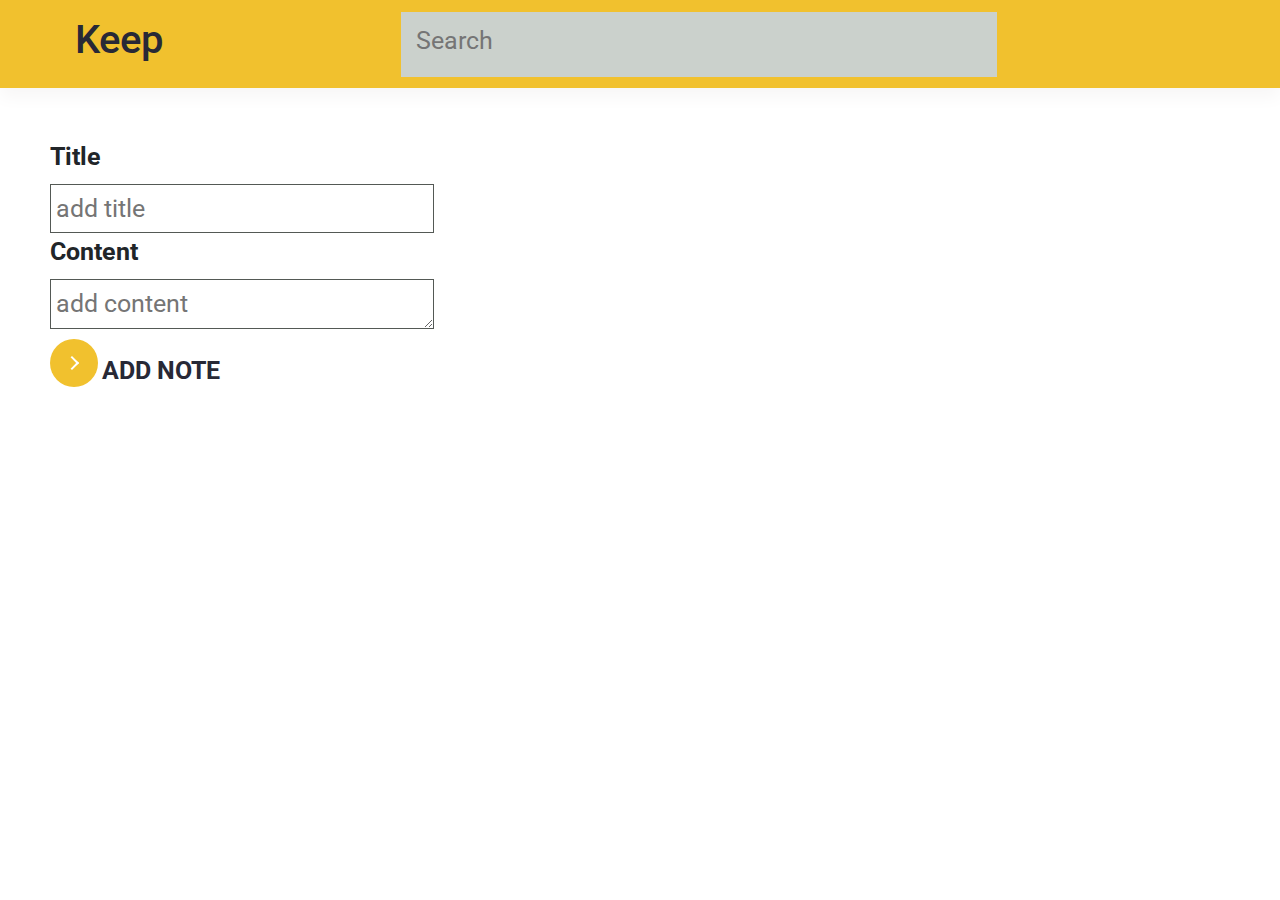
<file: index.html>
<!DOCTYPE html>
<html>

<head>
    <meta charset="UTF-8" />
    <meta name="viewport" content="width=device-width, initial-scale=1.0" />
    <title>Google keep</title>
    <link rel="stylesheet" href="style.css" />
    <link rel="stylesheet" href="https://stackpath.bootstrapcdn.com/bootstrap/4.5.2/css/bootstrap.min.css"
        integrity="sha384-JcKb8q3iqJ61gNV9KGb8thSsNjpSL0n8PARn9HuZOnIxN0hoP+VmmDGMN5t9UJ0Z" crossorigin="anonymous" />
    <link rel="stylesheet" href="https://cdnjs.cloudflare.com/ajax/libs/font-awesome/6.6.0/css/all.min.css"
        integrity="sha512-Kc323vGBEqzTmouAECnVceyQqyqdsSiqLQISBL29aUW4U/M7pSPA/gEUZQqv1cwx4OnYxTxve5UMg5GT6L4JJg=="
        crossorigin="anonymous" referrerpolicy="no-referrer" />
    <link rel="stylesheet" href="https://cdnjs.cloudflare.com/ajax/libs/font-awesome/5.10.0/css/all.min.css"
        integrity="sha512-PgQMlq+nqFLV4ylk1gwUOgm6CtIIXkKwaIHp/PAIWHzig/lKZSEGKEysh0TCVbHJXCLN7WetD8TFecIky75ZfQ=="
        crossorigin="anonymous" />
    <script src="https://code.jquery.com/jquery-3.5.1.slim.min.js"
        integrity="sha384-DfXdz2htPH0lsSSs5nCTpuj/zy4C+OGpamoFVy38MVBnE+IbbVYUew+OrCXaRkfj"
        crossorigin="anonymous"></script>
    <script src="https://cdn.jsdelivr.net/npm/popper.js@1.16.1/dist/umd/popper.min.js"
        integrity="sha384-9/reFTGAW83EW2RDu2S0VKaIzap3H66lZH81PoYlFhbGU+6BZp6G7niu735Sk7lN"
        crossorigin="anonymous"></script>
    <script src="https://stackpath.bootstrapcdn.com/bootstrap/4.5.2/js/bootstrap.min.js"
        integrity="sha384-B4gt1jrGC7Jh4AgTPSdUtOBvfO8shuf57BaghqFfPlYxofvL8/KUEfYiJOMMV+rV"
        crossorigin="anonymous"></script>
</head>

<body>
    <div class="header">
        <div style='display: flex'>

            <i style="margin: 15px" class="fa-solid fa-3x fa-user"></i>
            <h1><i style="margin: 15px" class="fas fa-sticky-note"></i> Keep</h1>
        </div>
        <div class="input-container-header">
            <i class="fa-solid fa-2x fa-magnifying-glass"></i>
            <input id='search' type='search' class="search-input" placeholder="Search" />
        </div>
        <div>
            <i id='three-line' style="margin: 15px" class="fa-solid fa-3x fa-grip-lines icon"></i>
        </div>
    </div>

    <div id='sub-container' class="sub-container">
        <div class='sub-min-container'>
            <form id='note-form' class="note-main-container">
                <div>
                    <label for='title'>Title</label>
                    <br />
                    <input placeholder="add title" class="input-title" id="title" />
                </div>
                <div>
                    <label for='content'>Content</label>
                    <br />
                    <textarea class="input-content" placeholder="add content" id='content'></textarea>
                </div>
                <div>
                    <button id='add-button' class="learn-more add">
                        <span class="circle" aria-hidden="true">
                            <span class="icon arrow"></span>
                        </span>
                        <span class="button-text">Add note</span>
                    </button>
                </div>
            </form>
            <ul id='dropdown' class="bar-hidden">
                <li id='notes-list-back'> <i class="fa-solid fa-box-archive"></i>  Archive</li>
                <li id='trash-items'> <i class="fa-regular fa-trash-can"></i>  Trash</li>
                <li id = 'dark'> <i  class="fa-solid  fa-moon"></i>  Dark Theme </li>
                <li id = 'light'> <i  class="fa-solid  fa-sun"></i>  Light Theme</li>
            </ul>

        </div>

        <div id='list-container'>
            <ul class="list" id='note-item'></ul>
            <ul class="list" id='note-search-item'></ul>
        </div>
    </div>




    <script src='script.js'></script>



</body>

</html>
</file>
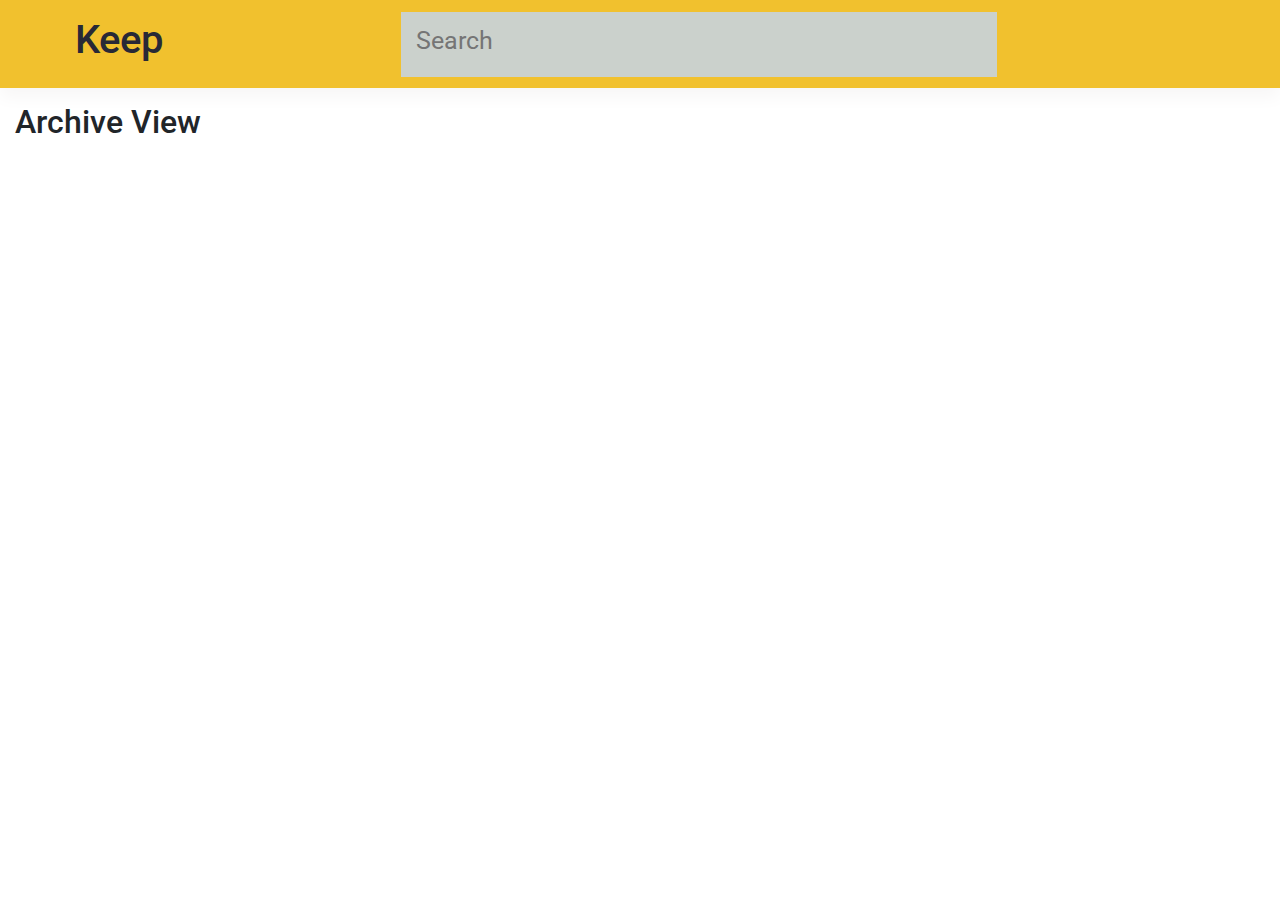
<file: archive.html>
<!DOCTYPE html>
<html>

<head>
    <meta charset="UTF-8" />
    <meta name="viewport" content="width=device-width, initial-scale=1.0" />
    <title>Google keep</title>
    <link rel="stylesheet" href="style.css" />
    <link rel="stylesheet" href="https://stackpath.bootstrapcdn.com/bootstrap/4.5.2/css/bootstrap.min.css"
        integrity="sha384-JcKb8q3iqJ61gNV9KGb8thSsNjpSL0n8PARn9HuZOnIxN0hoP+VmmDGMN5t9UJ0Z" crossorigin="anonymous" />
    <link rel="stylesheet" href="https://cdnjs.cloudflare.com/ajax/libs/font-awesome/6.6.0/css/all.min.css"
        integrity="sha512-Kc323vGBEqzTmouAECnVceyQqyqdsSiqLQISBL29aUW4U/M7pSPA/gEUZQqv1cwx4OnYxTxve5UMg5GT6L4JJg=="
        crossorigin="anonymous" referrerpolicy="no-referrer" />
    <link rel="stylesheet" href="https://cdnjs.cloudflare.com/ajax/libs/font-awesome/5.10.0/css/all.min.css"
        integrity="sha512-PgQMlq+nqFLV4ylk1gwUOgm6CtIIXkKwaIHp/PAIWHzig/lKZSEGKEysh0TCVbHJXCLN7WetD8TFecIky75ZfQ=="
        crossorigin="anonymous" />
    <script src="https://code.jquery.com/jquery-3.5.1.slim.min.js"
        integrity="sha384-DfXdz2htPH0lsSSs5nCTpuj/zy4C+OGpamoFVy38MVBnE+IbbVYUew+OrCXaRkfj"
        crossorigin="anonymous"></script>
    <script src="https://cdn.jsdelivr.net/npm/popper.js@1.16.1/dist/umd/popper.min.js"
        integrity="sha384-9/reFTGAW83EW2RDu2S0VKaIzap3H66lZH81PoYlFhbGU+6BZp6G7niu735Sk7lN"
        crossorigin="anonymous"></script>
    <script src="https://stackpath.bootstrapcdn.com/bootstrap/4.5.2/js/bootstrap.min.js"
        integrity="sha384-B4gt1jrGC7Jh4AgTPSdUtOBvfO8shuf57BaghqFfPlYxofvL8/KUEfYiJOMMV+rV"
        crossorigin="anonymous"></script>
</head>

<body>
    <div class="header">
        <div style='display: flex'>
            
            <i  style="margin: 15px" class="fa-solid fa-3x fa-user"></i>
            <h1 id = 'keep'><i style="margin: 15px" class="fas fa-sticky-note"></i> Keep</h1>
        </div>
        <div class="input-container-header">
            <i class="fa-solid fa-2x fa-magnifying-glass"></i>
            <input type='search' class="search-input" placeholder="Search" />
        </div>
        <div>
            <i  style="margin: 15px" class="fa-solid fa-3x fa-gear"></i>
        </div>
    </div>
    <h1 style = 'font-size: 32px; margin: 15px;'>Archive View</h1>
    <div id='list-container'>
        <ul class="list" id='note-item'></ul>
    </div>
 




    <script src='archive.js'></script>
    <script src="script.js"></script>



</body>

</html>
</file>
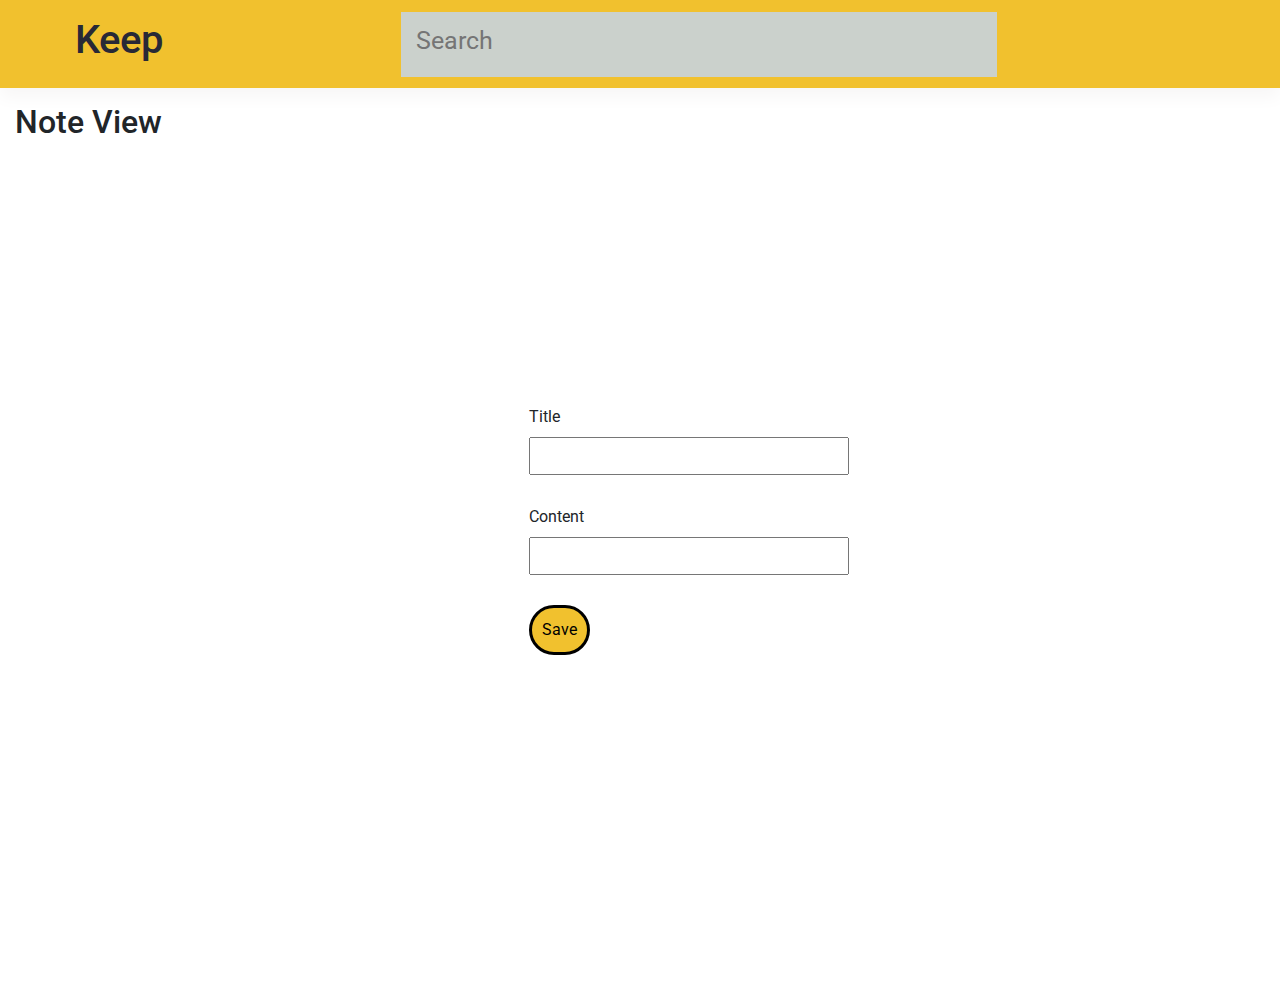
<file: note.html>
<!DOCTYPE html>
<html>

<head>
    <meta charset="UTF-8" />
    <meta name="viewport" content="width=device-width, initial-scale=1.0" />
    <title>Google keep</title>
    <link rel="stylesheet" href="style.css" />
    <link rel="stylesheet" href="https://stackpath.bootstrapcdn.com/bootstrap/4.5.2/css/bootstrap.min.css"
        integrity="sha384-JcKb8q3iqJ61gNV9KGb8thSsNjpSL0n8PARn9HuZOnIxN0hoP+VmmDGMN5t9UJ0Z" crossorigin="anonymous" />
    <link rel="stylesheet" href="https://cdnjs.cloudflare.com/ajax/libs/font-awesome/6.6.0/css/all.min.css"
        integrity="sha512-Kc323vGBEqzTmouAECnVceyQqyqdsSiqLQISBL29aUW4U/M7pSPA/gEUZQqv1cwx4OnYxTxve5UMg5GT6L4JJg=="
        crossorigin="anonymous" referrerpolicy="no-referrer" />
    <link rel="stylesheet" href="https://stackpath.bootstrapcdn.com/bootstrap/4.5.2/css/bootstrap.min.css"
        integrity="sha384-JcKb8q3iqJ61gNV9KGb8thSsNjpSL0n8PARn9HuZOnIxN0hoP+VmmDGMN5t9UJ0Z" crossorigin="anonymous" />
    <link rel="stylesheet" href="https://cdnjs.cloudflare.com/ajax/libs/font-awesome/5.10.0/css/all.min.css"
        integrity="sha512-PgQMlq+nqFLV4ylk1gwUOgm6CtIIXkKwaIHp/PAIWHzig/lKZSEGKEysh0TCVbHJXCLN7WetD8TFecIky75ZfQ=="
        crossorigin="anonymous" />


</head>

<body>
    <div class="header">
        <div style='display: flex'>

            <i style="margin: 15px" class="fa-solid fa-3x fa-user"></i>
            <h1 id='keep'><i style="margin: 15px" class="fas fa-sticky-note"></i> Keep</h1>
        </div>
        <div class="input-container-header">
            <i class="fa-solid fa-2x fa-magnifying-glass"></i>
            <input type='search' class="search-input" placeholder="Search" />
        </div>
        <div>
            <i style="margin: 15px" class="fa-solid fa-3x fa-gear"></i>
        </div>
    </div>

    <h1 style='font-size: 32px; margin: 15px;'>Note View </h1>


    <div class="note-container">
        <div style='display: flex; flex-direction: column;'>
            <div id='note-file'>
                <div class="reg-input">
                    <label for='title'>Title</label>
                    <input id='title' class="reg-input-el" type='text' />
                </div>
                <div class="reg-input">
                    <label for='content'>Content</label>
                    <input id='content' class="reg-input-el" type='text' />
                </div>

                <div>
                    <button id='save' onclick="saveButtonClicked()" class='button'>Save</button>
                </div>
            </div>
        </div>

        <ul
            style='display: flex; flex-direction: row; justify-content: space-around; list-style-type: none; width: 20vw;'>
            <li>
                <i id='italics' onclick="italicsClicked()" class="fa-solid fa-italic"></i>
            </li>
            <li>
                <i id='underline' onclick="underlineClicked()" class="fa-solid fa-underline"></i>
            </li>

            <li>
                <i id='weight' onclick="fontWeightChange()" class="fa-solid fa-bold"></i></a>
            </li>
            <li>
                <i onclick="setReminder()" class="fa-solid fa-clock"></i>
            </li>

        </ul>

    </div>









    <div class="reminder-box-hide" id='reminder-box'>
        <div class="reg-input">
            <label for='date'>Date</label>
            <input id='date' class="reg-input-el" placeholder="Choose Date" type='datetime-local' />
        </div>
        <div>
            <button id='set' class='button'>Set</button>
        </div>
    </div>

    <script src='note.js'></script>
    <script src="https://code.jquery.com/jquery-3.5.1.slim.min.js"
        integrity="sha384-DfXdz2htPH0lsSSs5nCTpuj/zy4C+OGpamoFVy38MVBnE+IbbVYUew+OrCXaRkfj"
        crossorigin="anonymous"></script>
    <script src="https://cdn.jsdelivr.net/npm/popper.js@1.16.1/dist/umd/popper.min.js"
        integrity="sha384-9/reFTGAW83EW2RDu2S0VKaIzap3H66lZH81PoYlFhbGU+6BZp6G7niu735Sk7lN"
        crossorigin="anonymous"></script>
    <script src="https://stackpath.bootstrapcdn.com/bootstrap/4.5.2/js/bootstrap.min.js"
        integrity="sha384-B4gt1jrGC7Jh4AgTPSdUtOBvfO8shuf57BaghqFfPlYxofvL8/KUEfYiJOMMV+rV"
        crossorigin="anonymous"></script>

    <script src="https://stackpath.bootstrapcdn.com/bootstrap/4.5.2/js/bootstrap.min.js"
        integrity="sha384-B4gt1jrGC7Jh4AgTPSdUtOBvfO8shuf57BaghqFfPlYxofvL8/KUEfYiJOMMV+rV"
        crossorigin="anonymous"></script>

    <script src="https://code.jquery.com/jquery-3.5.1.slim.min.js"
        integrity="sha384-DfXdz2htPH0lsSSs5nCTpuj/zy4C+OGpamoFVy38MVBnE+IbbVYUew+OrCXaRkfj"
        crossorigin="anonymous"></script>
    <script src="https://cdn.jsdelivr.net/npm/popper.js@1.16.1/dist/umd/popper.min.js"
        integrity="sha384-9/reFTGAW83EW2RDu2S0VKaIzap3H66lZH81PoYlFhbGU+6BZp6G7niu735Sk7lN"
        crossorigin="anonymous"></script>

</body>

</html>
</file>
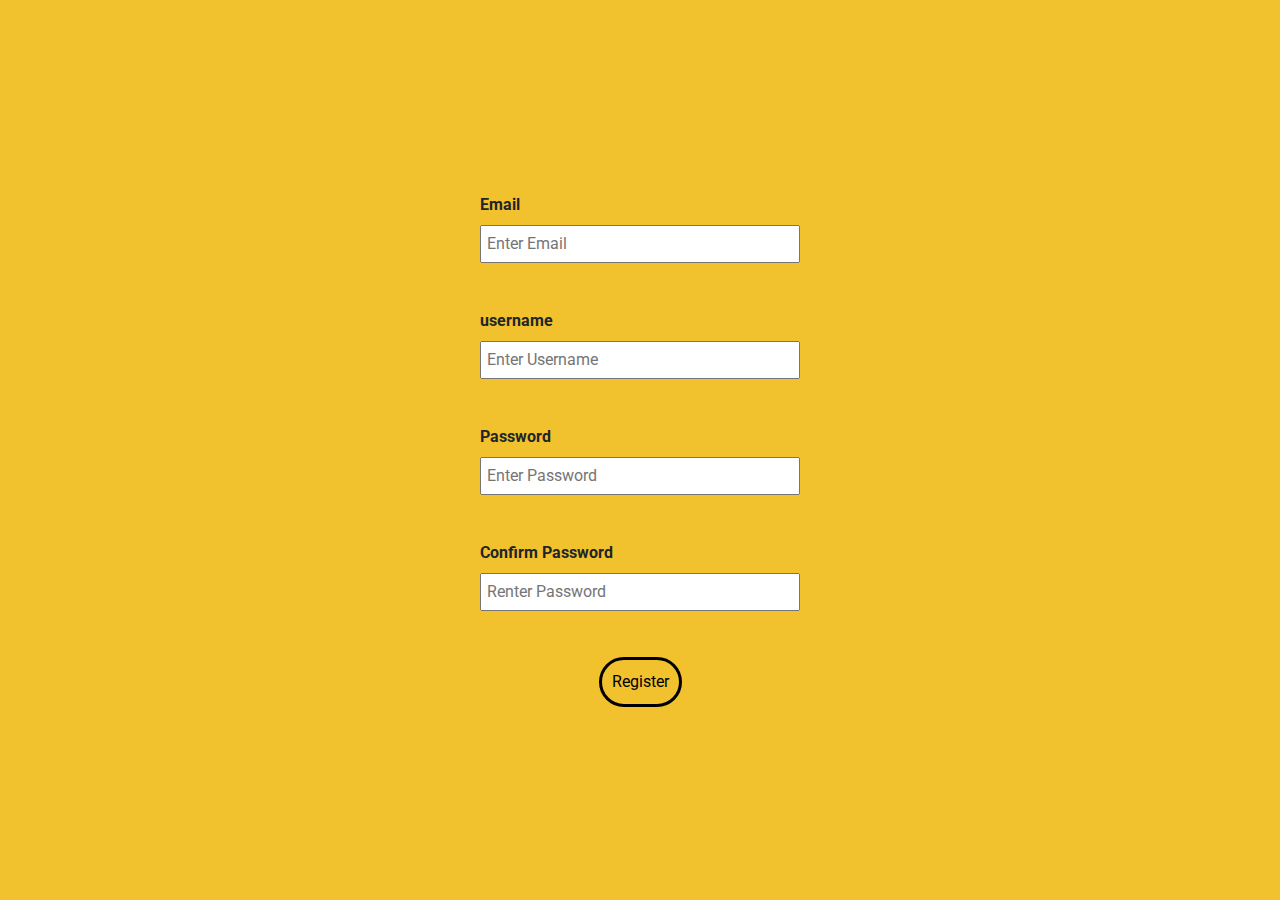
<file: registration.html>
<!DOCTYPE html>
<html>

<head>
    <meta charset="UTF-8" />
    <meta name="viewport" content="width=device-width, initial-scale=1.0" />
    <title>Google keep</title>
    <link rel="stylesheet" href="style.css" />
    <link rel="stylesheet" href="https://stackpath.bootstrapcdn.com/bootstrap/4.5.2/css/bootstrap.min.css"
        integrity="sha384-JcKb8q3iqJ61gNV9KGb8thSsNjpSL0n8PARn9HuZOnIxN0hoP+VmmDGMN5t9UJ0Z" crossorigin="anonymous" />
    <link rel="stylesheet" href="https://cdnjs.cloudflare.com/ajax/libs/font-awesome/6.6.0/css/all.min.css"
        integrity="sha512-Kc323vGBEqzTmouAECnVceyQqyqdsSiqLQISBL29aUW4U/M7pSPA/gEUZQqv1cwx4OnYxTxve5UMg5GT6L4JJg=="
        crossorigin="anonymous" referrerpolicy="no-referrer" />
    <link rel="stylesheet" href="https://cdnjs.cloudflare.com/ajax/libs/font-awesome/5.10.0/css/all.min.css"
        integrity="sha512-PgQMlq+nqFLV4ylk1gwUOgm6CtIIXkKwaIHp/PAIWHzig/lKZSEGKEysh0TCVbHJXCLN7WetD8TFecIky75ZfQ=="
        crossorigin="anonymous" />
    <script src="https://code.jquery.com/jquery-3.5.1.slim.min.js"
        integrity="sha384-DfXdz2htPH0lsSSs5nCTpuj/zy4C+OGpamoFVy38MVBnE+IbbVYUew+OrCXaRkfj"
        crossorigin="anonymous"></script>
    <script src="https://cdn.jsdelivr.net/npm/popper.js@1.16.1/dist/umd/popper.min.js"
        integrity="sha384-9/reFTGAW83EW2RDu2S0VKaIzap3H66lZH81PoYlFhbGU+6BZp6G7niu735Sk7lN"
        crossorigin="anonymous"></script>
    <script src="https://stackpath.bootstrapcdn.com/bootstrap/4.5.2/js/bootstrap.min.js"
        integrity="sha384-B4gt1jrGC7Jh4AgTPSdUtOBvfO8shuf57BaghqFfPlYxofvL8/KUEfYiJOMMV+rV"
        crossorigin="anonymous"></script>
</head>



<body>
    <form class="reg-con" id = 'register-form'>
        <div class="reg-input">
            <label>Email</label>
            <input id = 'emailEl' class="reg-input-el" placeholder="Enter Email" type = 'email' />
            <p id = 'emailErr' ></p>
        </div>
        <div class="reg-input">
            <label>username</label>
            <input id = 'nameEl' class="reg-input-el"  placeholder="Enter Username" type = 'text' />
            <p id = 'userNameErr'></p>
        </div>
        <div class="reg-input">
            <label>Password</label>
            <input id = 'passEL'  class="reg-input-el" placeholder="Enter Password" type = 'password' />
            <p id = 'passErr'></p>
        </div>
        <div class="reg-input">
            <label>Confirm Password</label>
            <input id = 'cPassEl' class="reg-input-el"  placeholder="Renter Password" type = 'password' />
            <p id = 'cpassErr' ></p>
        </div>
        <div>
            <button class = 'button' >Register</button>
        </div>
    </form>
 




    <script src='registration.js'></script>



</body>

</html>
</file>
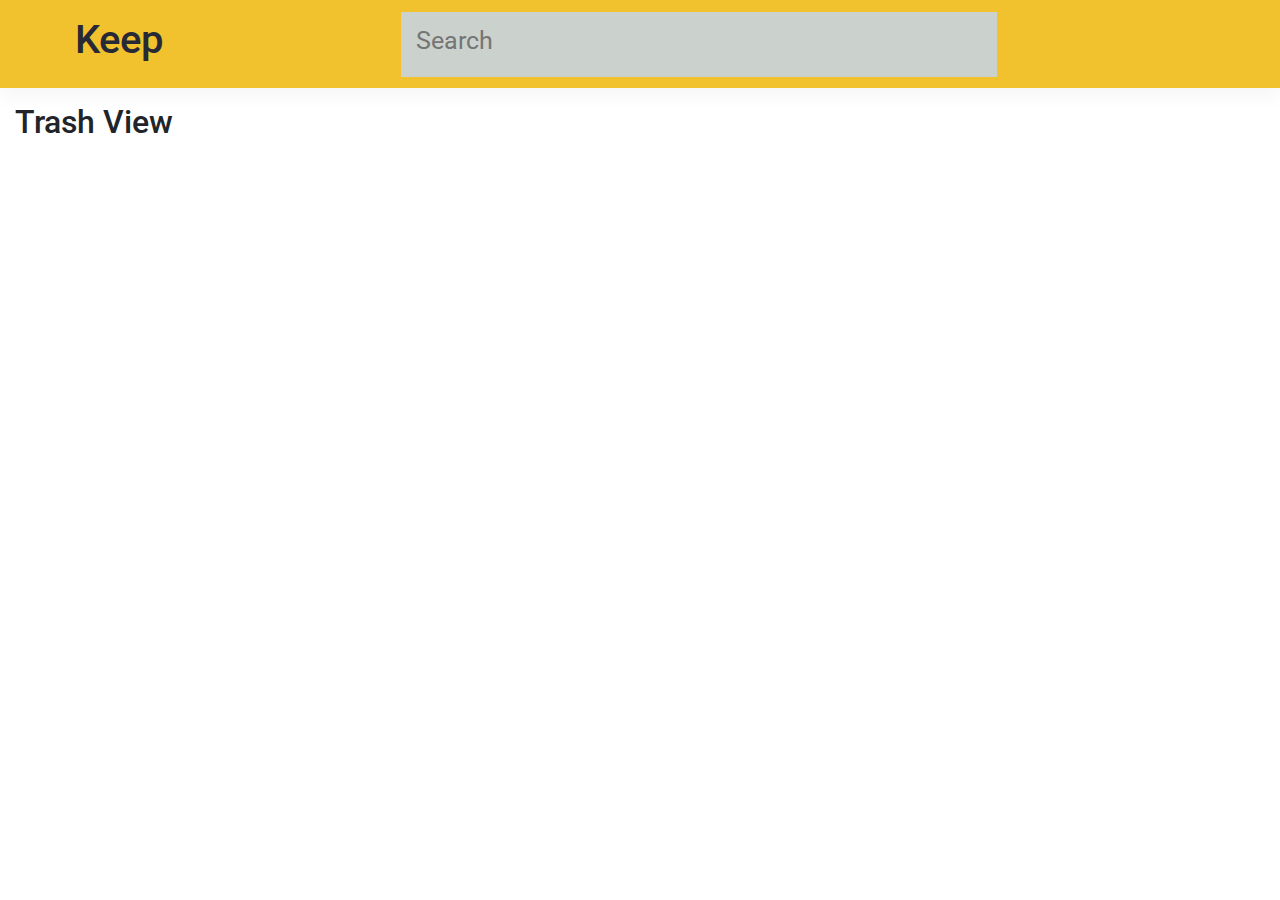
<file: trash.html>
<!DOCTYPE html>
<html>

<head>
    <meta charset="UTF-8" />
    <meta name="viewport" content="width=device-width, initial-scale=1.0" />
    <title>Google keep</title>
    <link rel="stylesheet" href="style.css" />
    <link rel="stylesheet" href="https://stackpath.bootstrapcdn.com/bootstrap/4.5.2/css/bootstrap.min.css"
        integrity="sha384-JcKb8q3iqJ61gNV9KGb8thSsNjpSL0n8PARn9HuZOnIxN0hoP+VmmDGMN5t9UJ0Z" crossorigin="anonymous" />
    <link rel="stylesheet" href="https://cdnjs.cloudflare.com/ajax/libs/font-awesome/6.6.0/css/all.min.css"
        integrity="sha512-Kc323vGBEqzTmouAECnVceyQqyqdsSiqLQISBL29aUW4U/M7pSPA/gEUZQqv1cwx4OnYxTxve5UMg5GT6L4JJg=="
        crossorigin="anonymous" referrerpolicy="no-referrer" />
    <link rel="stylesheet" href="https://cdnjs.cloudflare.com/ajax/libs/font-awesome/5.10.0/css/all.min.css"
        integrity="sha512-PgQMlq+nqFLV4ylk1gwUOgm6CtIIXkKwaIHp/PAIWHzig/lKZSEGKEysh0TCVbHJXCLN7WetD8TFecIky75ZfQ=="
        crossorigin="anonymous" />
    <script src="https://code.jquery.com/jquery-3.5.1.slim.min.js"
        integrity="sha384-DfXdz2htPH0lsSSs5nCTpuj/zy4C+OGpamoFVy38MVBnE+IbbVYUew+OrCXaRkfj"
        crossorigin="anonymous"></script>
    <script src="https://cdn.jsdelivr.net/npm/popper.js@1.16.1/dist/umd/popper.min.js"
        integrity="sha384-9/reFTGAW83EW2RDu2S0VKaIzap3H66lZH81PoYlFhbGU+6BZp6G7niu735Sk7lN"
        crossorigin="anonymous"></script>
    <script src="https://stackpath.bootstrapcdn.com/bootstrap/4.5.2/js/bootstrap.min.js"
        integrity="sha384-B4gt1jrGC7Jh4AgTPSdUtOBvfO8shuf57BaghqFfPlYxofvL8/KUEfYiJOMMV+rV"
        crossorigin="anonymous"></script>
</head>

<body>
    <div class="header">
        <div style='display: flex'>
            
            <i  style="margin: 15px" class="fa-solid fa-3x fa-user"></i>
            <h1 id = 'keep'><i style="margin: 15px" class="fas fa-sticky-note"></i> Keep</h1>
        </div>
        <div class="input-container-header">
            <i class="fa-solid fa-2x fa-magnifying-glass"></i>
            <input type='search' class="search-input" placeholder="Search" />
        </div>
        <div>
            <i  style="margin: 15px" class="fa-solid fa-3x fa-gear"></i>
        </div>
    </div>
    <h1 style = 'font-size: 32px; margin: 15px;'>Trash View</h1>
    <div id='list-container'>
        <ul class="list" id='note-item'></ul>
    </div>
 




    <script src='trash.js'></script>



</body>

</html>
</file>
<file: style.css>
@import url('https://fonts.googleapis.com/css2?family=Bree+Serif&family=Caveat:wght@400;700&family=Lobster&family=Monoton&family=Open+Sans:ital,wght@0,400;0,700;1,400;1,700&family=Playfair+Display+SC:ital,wght@0,400;0,700;1,700&family=Playfair+Display:ital,wght@0,400;0,700;1,700&family=Roboto:ital,wght@0,400;0,700;1,400;1,700&family=Source+Sans+Pro:ital,wght@0,400;0,700;1,700&family=Work+Sans:ital,wght@0,400;0,700;1,700&display=swap');


@import url("https://fonts.googleapis.com/css2?family=Poppins:wght@200;400&display=swap");

* {
    margin: 0;
    padding: 0;
    box-sizing: border-box;
    outline: none;
}

.reminder-box-hide {
    display: none;
}

.reminder-box-show {
    display: block;
}

.italic-style {
    font-style: italic;
}

.decoration-style {
    text-decoration: underline;
}

.weight {
    font-weight: bold;
}

.note-container {
    display: flex;
    flex-direction: column;
    justify-content: center;
    align-items: center;
    min-height: 100vh;
    max-width: 100vw;
    min-width: 80vw;
}

body {
    background-color: #f4f7f8;
    font-family: "Poppins", sans-serif;
    display: flex;
    flex-wrap: wrap;
}

.reg-input {
    display: flex;
    flex-direction: column;
    padding: 15px;
}

.reg-input-el {
    padding: 5px;
    width: 25vw;
}

.reg-con {
    display: flex;
    flex-direction: column;
    justify-content: center;
    align-items: center;
    min-height: 100vh;
    min-width: 100vw;
    background-color: #f1c12e;
    font-weight: bold;
}

.button {
    background-color:  #f1c12e;
    color: black;
    padding: 10px;
    margin: 15px;
    border: 3px Solid black;
    border-radius: 25px;
}

.button:hover {
    background-color:  #ca9d14;
}

.header {
    padding: 15px;
    display: flex;
    justify-content: space-between;
    align-items: center;
    width: 100vw;
    height: 5.5rem;
    background-color:  #f1c12e;
    color: #282936;
    box-shadow: 0px 10px 16px rgb(248, 247, 247);
}


.bar-hidden {
    display: none;
}

.bar-visible {
    display: flex;
    flex-direction: column;
    justify-content: space-evenly;
    align-items: flex-start;
    font-size: 15px;
    min-width: 10vw;
    height: 25vh;
    list-style-type: none;
    background-color:  #f1c12e;
    padding: 5px;
}

.side-bar-visible {
    border: 1px Solid red;
    font-size: 15px;
    list-style-type: none;
    background-color: #dcdf11;
    padding: 5px;
}

.theme {
    background-color: black;
    color: white;
}

.errEl {
    display: flex;
    justify-content: center;
    align-items: center;
    min-width: 100vw;
    font-size: 22px;
}

.search-input {
    padding: 5px;
    min-width: 45vw;
    height: 45px;
    border: none;
    background-color: transparent;
    font-size: 15px;
}

.search-input::placeholder {
    font-size: 25px;
}

.input-container-header {

    display: flex;
    align-items: center;
    padding: 10px;
    background-color: #cbd1cc;
}

textarea {
    background-color: transparent;
    width: 300px;
    height: 50px;
    transition: width 0.3s ease, height 0.3s ease;
}

.input-container {
    display: flex;
    flex-direction: column;
}

/* textarea:hover{
    background-color: transparent;
    border: none;
    width: 500px;
    height: 200px;
} */

.note-styling {
    display: flex;
    justify-content: center;
    align-items: center;
}

.text-container {
    background-color: transparent;
    margin-top: 55px;
    display: flex;
    justify-content: center;
    align-items: flex-start;
    min-width: 100vw;
    padding: 15px;

}

/* .header h1 {
  line-height: 5.8rem;
  margin-left: 2rem;
  font-weight: 400;
} */



.add:active {
    transform: scale(0.98);
}

.input-title {
    padding: 5px;
    border: 1px Solid #545955;
    background-color: transparent;
    min-width: 30vw;
}

.input-content {
    padding: 5px;
    border: 1px Solid #545955;
    background-color: transparent;
    min-width: 30vw;
}

.note-main-container {
    display: flex;
    flex-direction: column;
    justify-content: flex-start;
    align-content: center;
    min-height: 45degvh;
    border: none;
    cursor: pointer;
    font-size: 25px;
    font-weight: bold;
    padding: 25px;
    margin: 25px;
}

.btn-div:hover {
    border: 1px Solid red;
}

.top-container-style {
    display: flex;
    justify-content: space-around;
    align-items: center;
}

.sub-container {
    display: flex;
    flex-direction: column;

}

.sub-min-container {
    display: flex;
    justify-content: space-between;
}

.list {
    display: flex;
    flex-wrap: wrap;
    margin: 25px;
    list-style-type: none;
}

.list-item {
    margin: 25px;
    width: 35vw;
    max-height: 20vh;
    max-width: 55vw;
    border: 5px Solid #ebcc34;
    padding: 10px;
}

.note-heading {
    font-size: 28px;
    max-width: 45vw;
    width: 25vw;
    font-weight: bold;
}

.note-para {
    font-size: 20px;
    margin: 25px;
}


button {
    position: relative;
    display: inline-block;
    cursor: pointer;
    outline: none;
    border: 0;
    vertical-align: middle;
    text-decoration: none;
    background: transparent;
    padding: 0;
    font-size: inherit;
    font-family: inherit;
}

button.learn-more {
    width: 12rem;
    height: auto;
}

button.learn-more .circle {
    transition: all 0.45s cubic-bezier(0.65, 0, 0.076, 1);
    position: relative;
    display: block;
    margin: 0;
    width: 3rem;
    height: 3rem;
    background: #f1c12e;
    border-radius: 1.625rem;
}

button.learn-more .circle .icon {
    transition: all 0.45s cubic-bezier(0.65, 0, 0.076, 1);
    position: absolute;
    top: 0;
    bottom: 0;
    margin: auto;
    background: #fff;
}

button.learn-more .circle .icon.arrow {
    transition: all 0.45s cubic-bezier(0.65, 0, 0.076, 1);
    left: 0.625rem;
    width: 1.125rem;
    height: 0.125rem;
    background: none;
}



button.learn-more .circle .icon.arrow::before {
    position: absolute;
    content: "";
    top: -0.25rem;
    right: 0.0625rem;
    width: 0.625rem;
    height: 0.625rem;
    border-top: 0.125rem solid #fff;
    border-right: 0.125rem solid #fff;
    transform: rotate(45deg);
}

button.learn-more .button-text {
    transition: all 0.45s cubic-bezier(0.65, 0, 0.076, 1);
    position: absolute;
    top: 0;
    left: 0;
    right: 0;
    bottom: 0;
    padding: 0.75rem 0;
    margin: 0 0 0 1.85rem;
    color: #282936;
    font-weight: 700;
    line-height: 1.6;
    text-align: center;
    text-transform: uppercase;
}

button:hover .circle {
    width: 100%;
}

button:hover .circle .icon.arrow {
    background: #fff;
    transform: translate(1rem, 0);
}

button:hover .button-text {
    color: #fff;
}



.main {
    padding: 2rem;
}

.note {
    background-color: #fff;
    margin: 30px 20px;
    height: 200px;
    width: 400px;
    overflow-y: scroll;
    margin-top: 7rem;
    box-shadow: inset 1px 1px 0 rgba(0, 0, 0, 0.1),
        inset 0 -1px 0 rgba(0, 0, 0, 0.1);
}

.note .operation {
    display: flex;
    justify-content: flex-end;
    padding: 0.5rem;
}

.note .operation button {
    background-color: transparent;
    border: none;
    color: #fff;
    cursor: pointer;
    font-size: 1rem;
    margin-left: 0.5rem;
}

.note textarea {
    outline: none;
    font-family: inherit;
    font-size: 1.2rem;
    border: none;
    height: 300px;
    width: 100%;
    padding: 20px;
}

.fa-edit,
.fa-trash-alt {
    color: #fff;
    padding: 10px;
    background-color: #2ecc71;
    border-radius: 50%;
}

.fa-trash-alt {
    background-color: #e74c3c;
}

.fa-edit:hover {
    background-color: #fff;
    color: #27ae60;
    filter: drop-shadow(0px 10px 8px rgb(219, 218, 218));
}

.fa-trash-alt:hover {
    background-color: #fff;
    color: #e74c3c;
    filter: drop-shadow(0px 10px 8px rgb(219, 218, 218));
}

.hidden {
    display: none;
}
</file>
